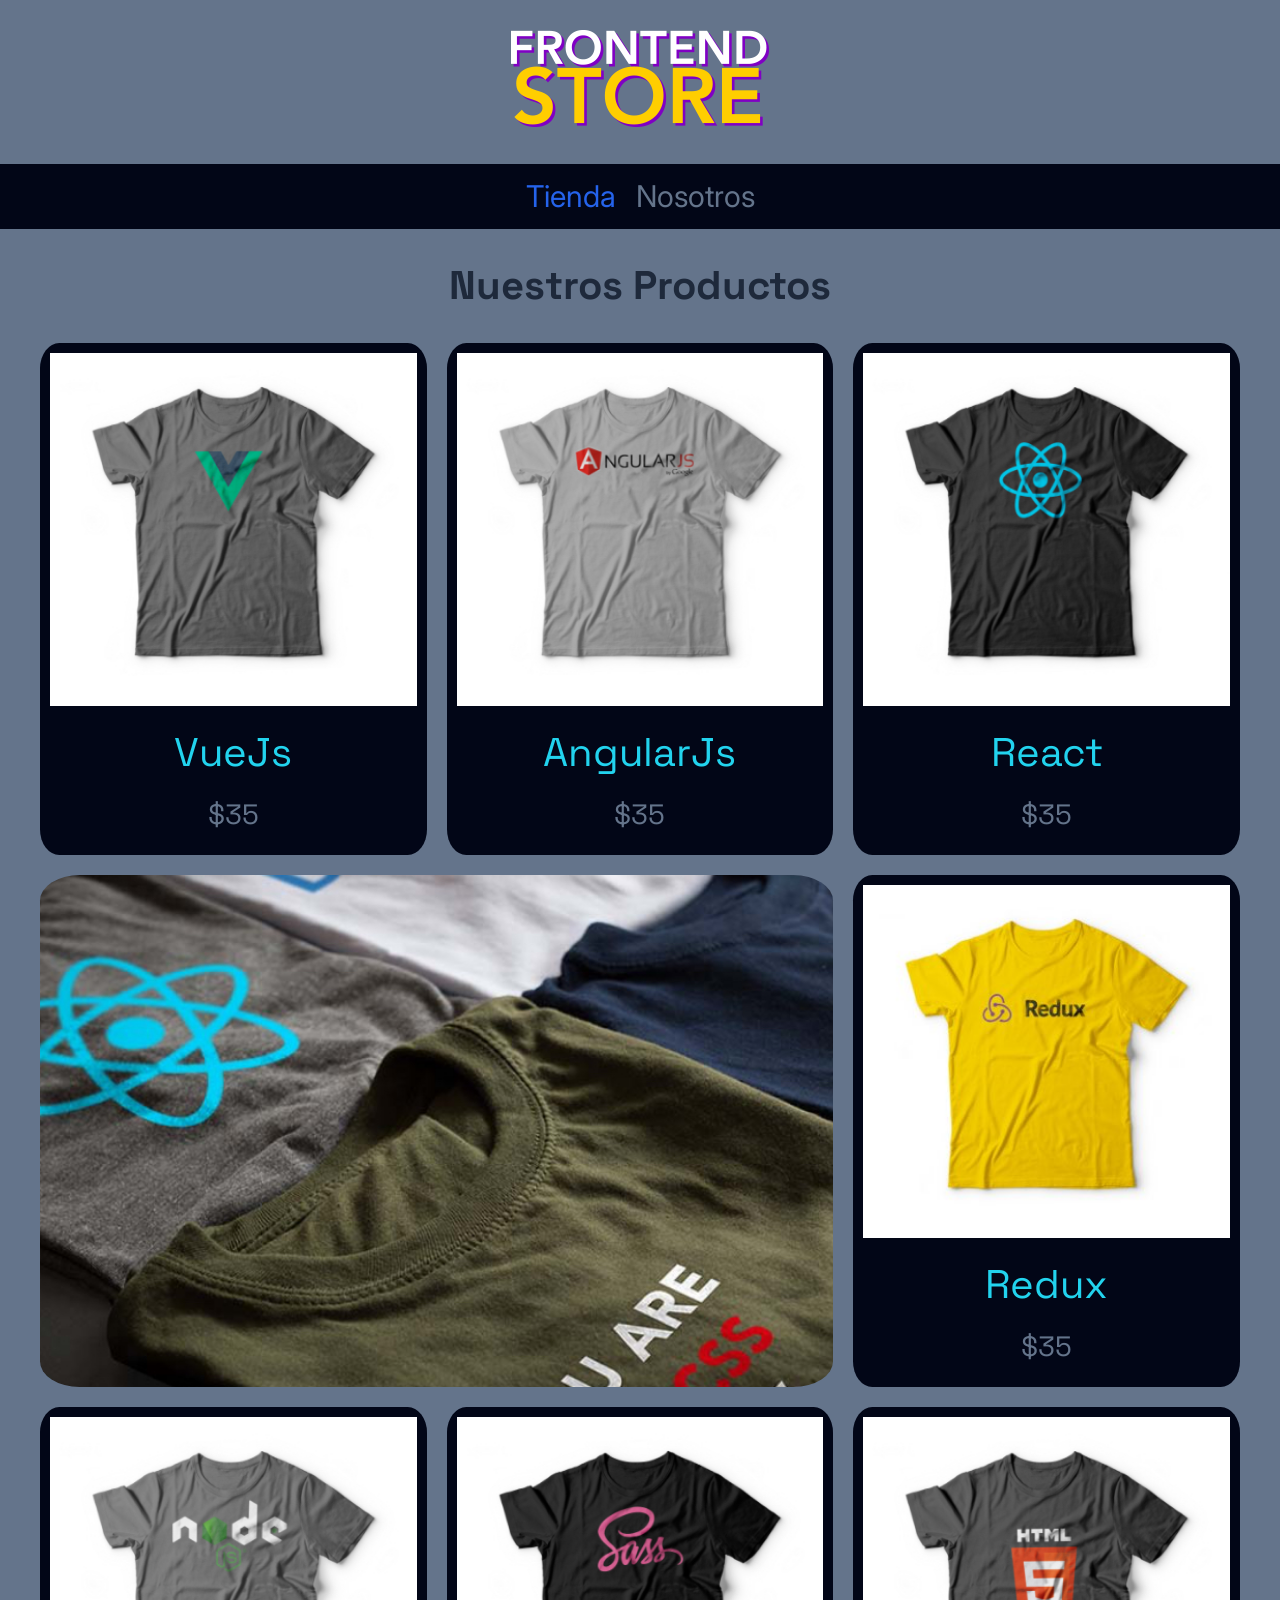
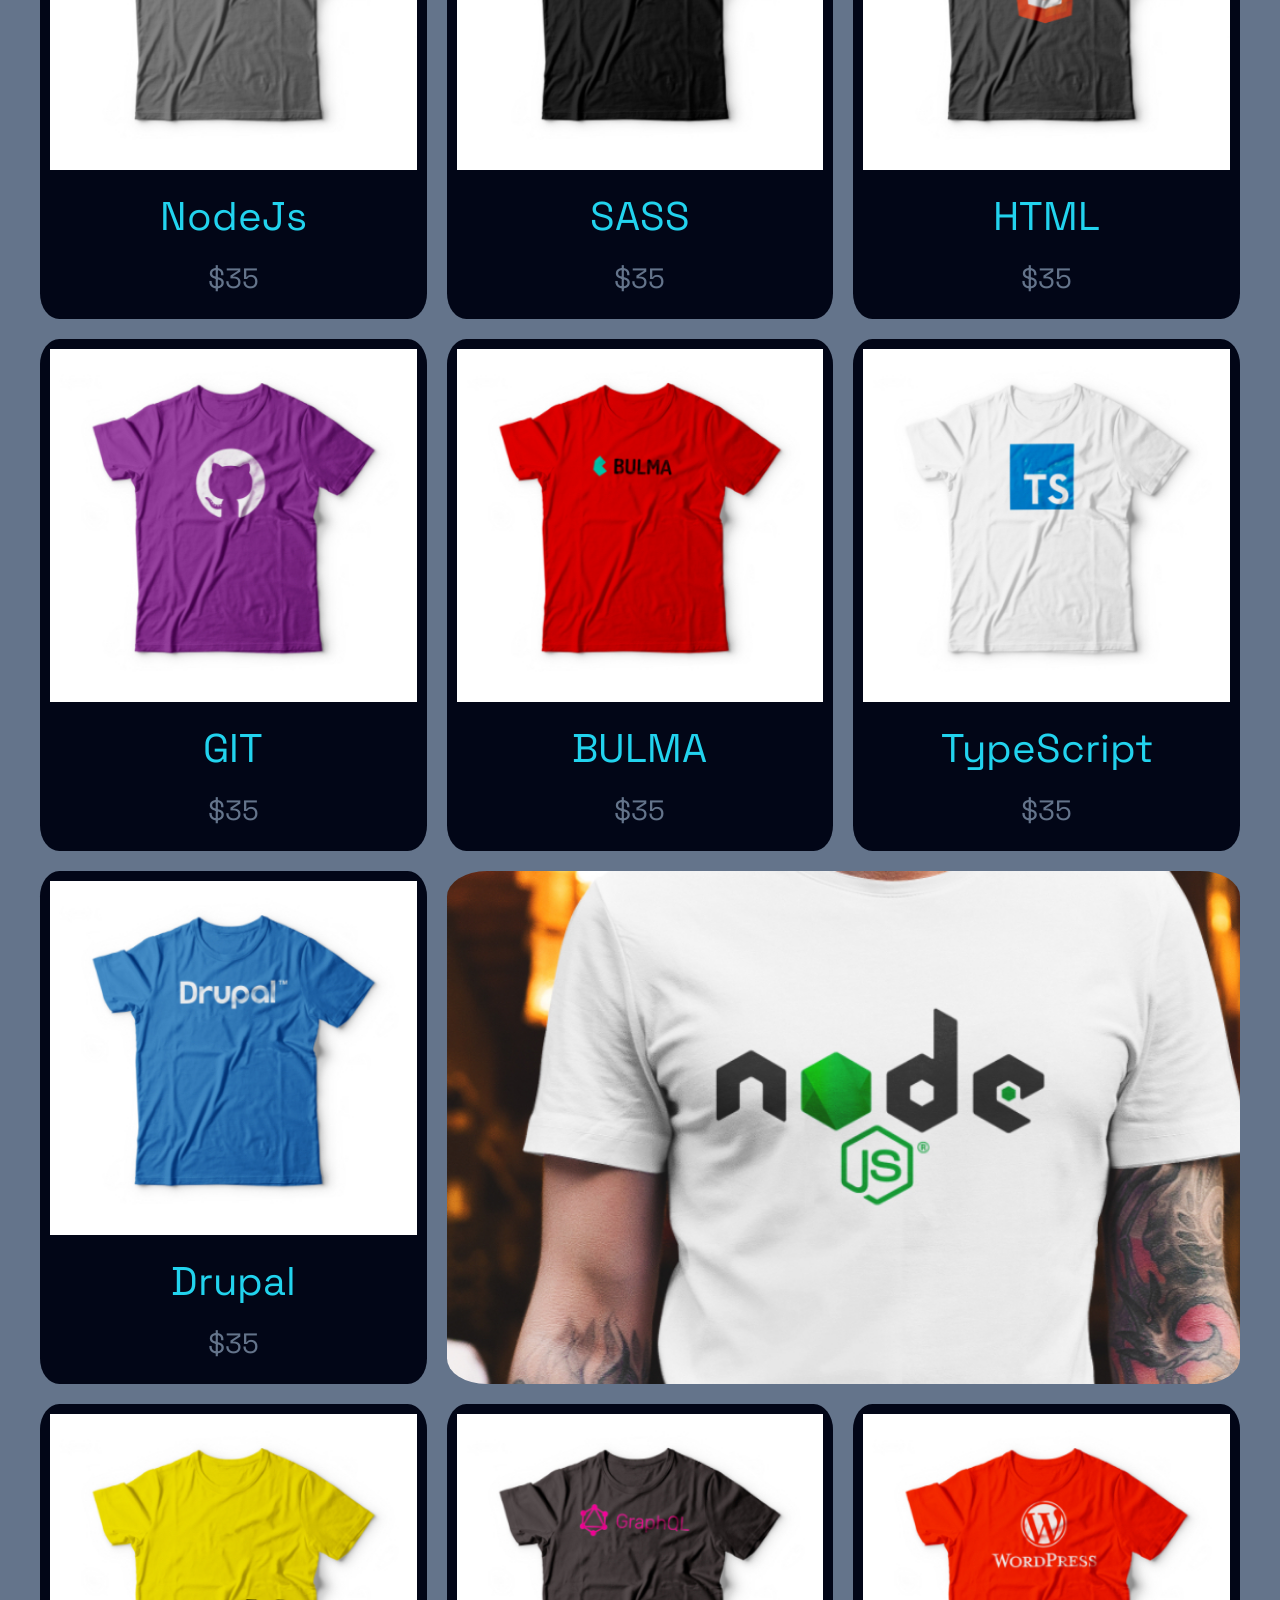
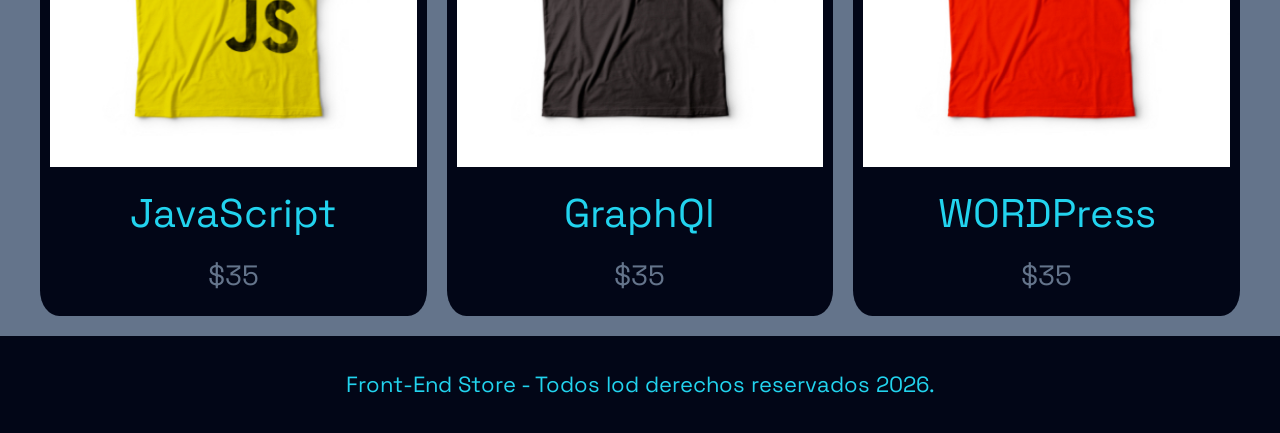
<file: index.html>
<!DOCTYPE html>
<html lang="en">
<head>
    <meta charset="UTF-8">
    <meta name="viewport" content="width=device-width, initial-scale=1.0">
    <title>Front End Store</title>
    <link rel="stylesheet" href="styles/normalize.css">
    <link href="https://fonts.googleapis.com/css2?family=Inter:wght@400;500;600&family=Space+Grotesk:wght@500;600;700&display=swap"
    rel="stylesheet">
    <link rel="stylesheet" href="styles/style.css">
</head>
<body>
    <header class="header">
        <a href="index.html">
            <img class="header__logo" src="img/logo.png" alt="Logotipo de Front End Store">
        </a>
    </header>
    <nav class="navigation">
    <a class="navigation__link navigation__link--asset" href="index.html">Tienda</a>
    <a class="navigation__link" href="nosotros.html">Nosotros</a>
    </nav>

    <main class="container">
        <h1>Nuestros Productos</h1>

        <div class="grid">
            <div class="products">
                <a href="producto.html">
                <img class="products__image" src="img/1.jpg" alt="Camisa 1">
                <div class="products__information">
                    <p class="products__name">VueJs</p>
                    <p class="products__price">$35</p>
                </div>
                </a>
            </div>
            <div class="products">
                <a href="producto.html">
                <img class="products__image" src="img/2.jpg" alt="Camisa 2">
                <div class="products__information">
                    <p class="products__name">AngularJs</p>
                    <p class="products__price">$35</p>
                </div>
                </a>
            </div>
            <div class="products">
                <a href="producto.html">
                <img class="products__image" src="img/3.jpg" alt="Camisa 3">
                <div class="products__information">
                    <p class="products__name">React</p>
                    <p class="products__price">$35</p>
                </div>
                </a>
            </div>
            <div class="products">
                <a href="producto.html">
                <img class="products__image" src="img/4.jpg" alt="Camisa 4">
                <div class="products__information">
                    <p class="products__name">Redux</p>
                    <p class="products__price">$35</p>
                </div>
                </a>
            </div>
            <div class="products">
                <a href="producto.html">
                <img class="products__image" src="img/5.jpg" alt="Camisa 5">
                <div class="products__information">
                    <p class="products__name">NodeJs</p>
                    <p class="products__price">$35</p>
                </div>
                </a>
            </div>
            <div class="products">
                <a href="producto.html">
                <img class="products__image" src="img/6.jpg" alt="Camisa 6">
                <div class="products__information">
                    <p class="products__name">SASS</p>
                    <p class="products__price">$35</p>
                </div>
                </a>
            </div>
            <div class="products">
                <a href="producto.html">
                <img class="products__image" src="img/7.jpg" alt="Camisa 7">
                <div class="products__information">
                    <p class="products__name">HTML</p>
                    <p class="products__price">$35</p>
                </div>
                </a>
            </div>
            <div class="products">
                <a href="producto.html">
                <img class="products__image" src="img/8.jpg" alt="Camisa 8">
                <div class="products__information">
                    <p class="products__name">GIT</p>
                    <p class="products__price">$35</p>
                </div>
                </a>
            </div>
            <div class="products">
                <a href="producto.html">
                <img class="products__image" src="img/9.jpg" alt="Camisa 9">
                <div class="products__information">
                    <p class="products__name">BULMA</p>
                    <p class="products__price">$35</p>
                </div>
                </a>
            </div>
            <div class="products">
                <a href="producto.html">
                <img class="products__image" src="img/10.jpg" alt="Camisa 10">
                <div class="products__information">
                    <p class="products__name">TypeScript</p>
                    <p class="products__price">$35</p>
                </div>
                </a>
            </div>
            <div class="products">
                <a href="producto.html">
                <img class="products__image" src="img/11.jpg" alt="Camisa 11">
                <div class="products__information">
                    <p class="products__name">Drupal</p>
                    <p class="products__price">$35</p>
                </div>
                </a>
            </div>
            <div class="products">
                <a href="producto.html">
                <img class="products__image" src="img/12.jpg" alt="Camisa 12">
                <div class="products__information">
                    <p class="products__name">JavaScript</p>
                    <p class="products__price">$35</p>
                </div>
                </a>
            </div>
            <div class="products">
                <a href="producto.html">
                <img class="products__image" src="img/13.jpg" alt="Camisa 13">
                <div class="products__information">
                    <p class="products__name">GraphQl</p>
                    <p class="products__price">$35</p>
                </div>
                </a>
            </div>
            <div class="products">
                <a href="producto.html">
                <img class="products__image" src="img/14.jpg" alt="Camisa 14">
                <div class="products__information">
                    <p class="products__name">WORDPress</p>
                    <p class="products__price">$35</p>
                </div>
                </a>
            </div>
            <div class="graphic graphic--shirts"></div>
            <div class="graphic graphic--node"></div>

        </div>
    </main>

    <footer class="footer">
        <p class="footer__text">Front-End Store - Todos lod derechos reservados 2026.</p>
    </footer>
</body>
</html>
</file>
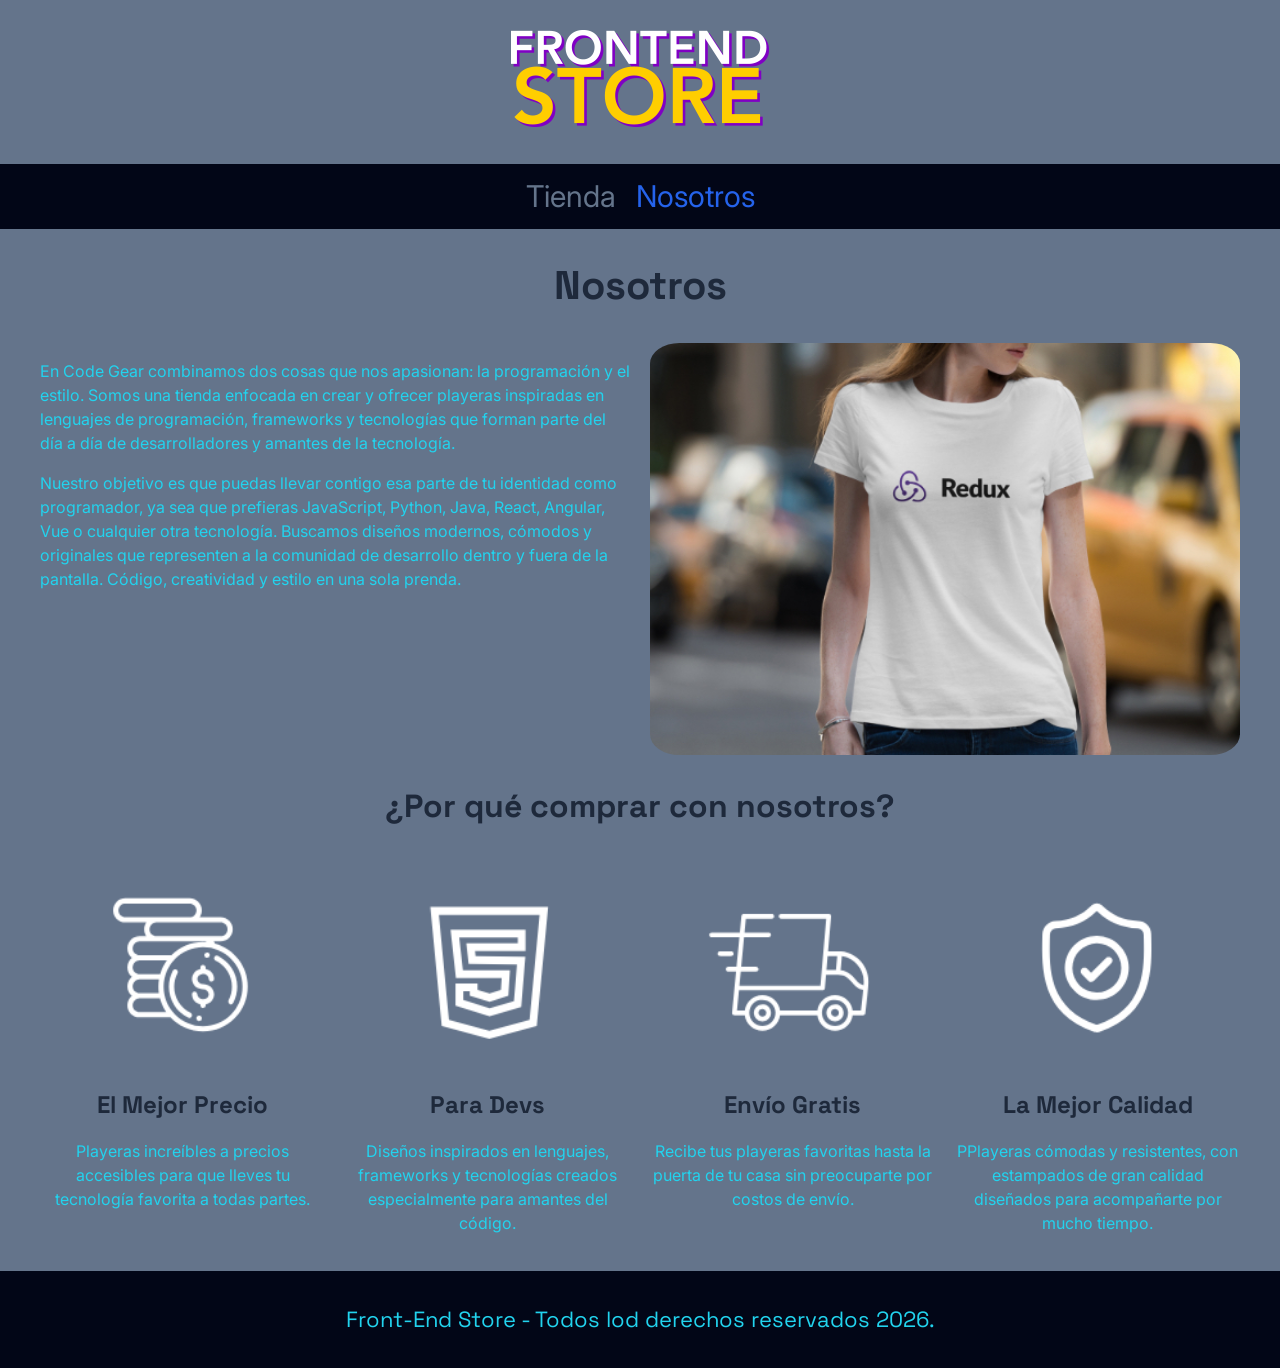
<file: nosotros.html>
<!DOCTYPE html>
<html lang="en">
<head>
    <meta charset="UTF-8">
    <meta name="viewport" content="width=device-width, initial-scale=1.0">
    <title>Front End Store</title>
    <link rel="stylesheet" href="styles/normalize.css">
    <link href="https://fonts.googleapis.com/css2?family=Inter:wght@400;500;600&family=Space+Grotesk:wght@500;600;700&display=swap"
    rel="stylesheet">
    <link rel="stylesheet" href="styles/style.css">
</head>
<body>
    <header class="header">
        <a href="index.html">
            <img class="header__logo" src="img/logo.png" alt="Logotipo de Front End Store">
        </a>
    </header>
    <nav class="navigation">
    <a class="navigation__link" href="index.html">Tienda</a>
    <a class="navigation__link navigation__link--asset" href="nosotros.html">Nosotros</a>
    </nav>

    <main class="container">
        <h1>Nosotros </h1>
        <div class="about-us">
            <div class="about-us__content">
                <p>En Code Gear combinamos dos cosas que nos apasionan: la programación y el estilo. Somos una tienda enfocada en crear y ofrecer playeras inspiradas en lenguajes de programación, frameworks y tecnologías que forman parte del día a día de desarrolladores y amantes de la tecnología.</p>
                <p>Nuestro objetivo es que puedas llevar contigo esa parte de tu identidad como programador, ya sea que prefieras JavaScript, Python, Java, React, Angular, Vue o cualquier otra tecnología. Buscamos diseños modernos, cómodos y originales que representen a la comunidad de desarrollo dentro y fuera de la pantalla.

                Código, creatividad y estilo en una sola prenda.</p>
            </div>
            <img class="about-us__image" src="img/nosotros.jpg" alt="About us">
        </div>
    </main>

    <section class="shopping-cart container">
        <h2 class="buy-degree">¿Por qué comprar con nosotros?</h2>
        <div class="blocks">
            <div class="block">
                <img class="block__image" src="img/icono_1.png" alt="Why buy">
                <h3 class="title-block">El Mejor Precio</h3>
                <p>Playeras increíbles a precios accesibles para que lleves tu tecnología favorita a todas partes.</p>
            </div>

            <div class="block">
                <img class="block__image" src="img/icono_2.png" alt="Why buy">
                <h3 class="title-block">Para Devs</h3>
                <p>Diseños inspirados en lenguajes, frameworks y tecnologías creados especialmente para amantes del código.</p>
            </div>

            <div class="block">
                <img class="block__image" src="img/icono_3.png" alt="Why buy">
                <h3 class="title-block">Envío Gratis</h3>
                <p>Recibe tus playeras favoritas hasta la puerta de tu casa sin preocuparte por costos de envío.</p>
            </div>

            <div class="block">
                <img class="block__image" src="img/icono_4.png" alt="Why buy">
                <h3 class="title-block">La Mejor Calidad</h3>
                <p>PPlayeras cómodas y resistentes, con estampados de gran calidad diseñados para acompañarte por mucho tiempo.</p>
            </div>

        </div>
    </section>

    <footer class="footer">
        <p class="footer__text">Front-End Store - Todos lod derechos reservados 2026.</p>
    </footer>
</body>
</html>
</file>
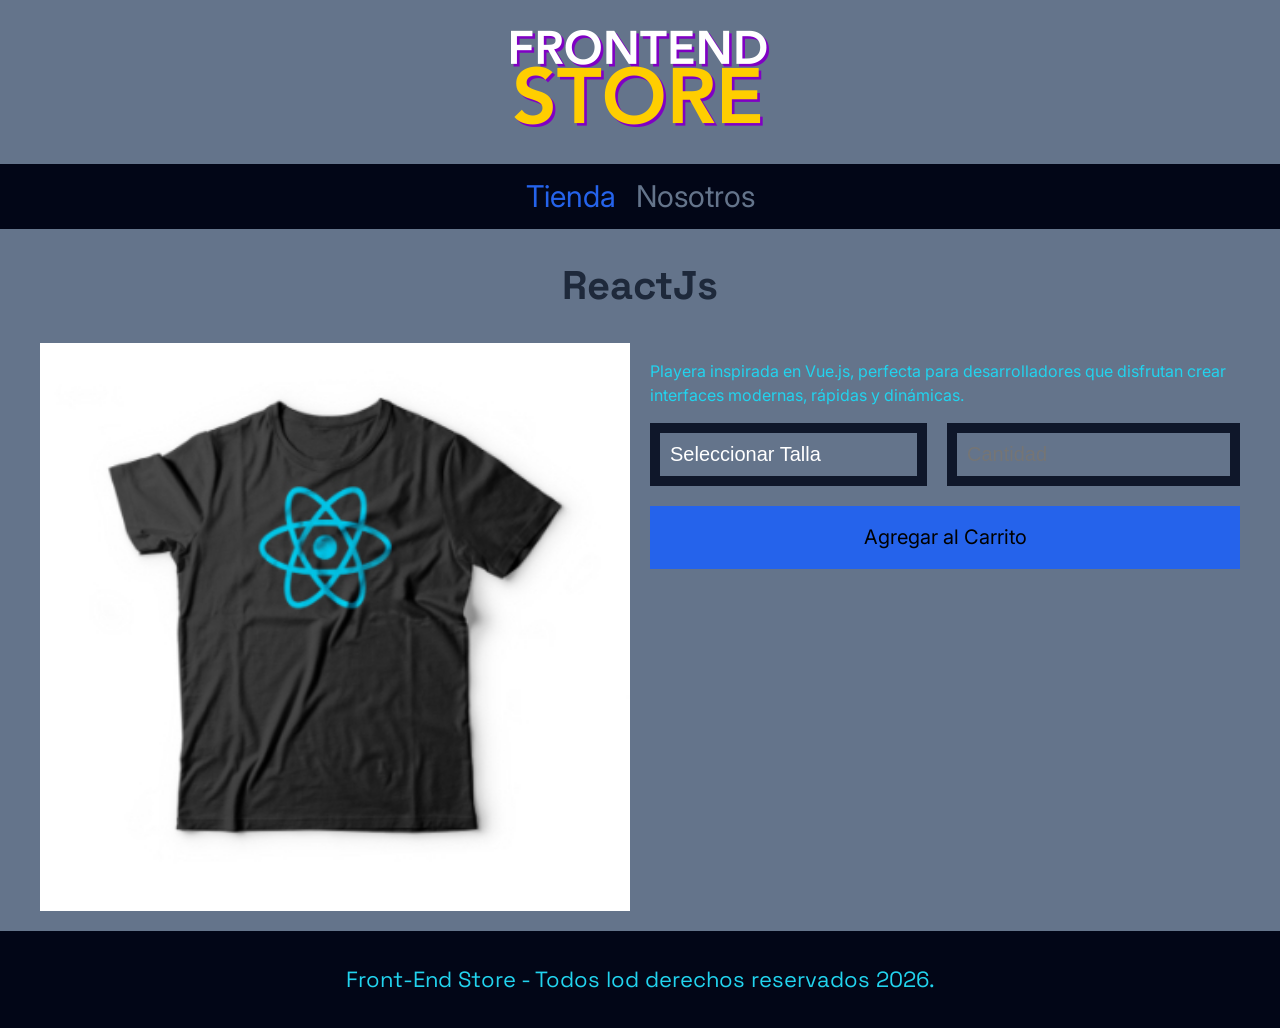
<file: producto.html>
<!DOCTYPE html>
<html lang="en">
<head>
    <meta charset="UTF-8">
    <meta name="viewport" content="width=device-width, initial-scale=1.0">
    <title>Front End Store</title>
    <link rel="stylesheet" href="styles/normalize.css">
    <link href="https://fonts.googleapis.com/css2?family=Inter:wght@400;500;600&family=Space+Grotesk:wght@500;600;700&display=swap"
    rel="stylesheet">
    <link rel="stylesheet" href="styles/style.css">
</head>
<body>
    <header class="header">
        <a href="index.html">
            <img class="header__logo" src="img/logo.png" alt="Logotipo de Front End Store">
        </a>
    </header>
    <nav class="navigation">
    <a class="navigation__link navigation__link--asset" href="index.html">Tienda</a>
    <a class="navigation__link" href="nosotros.html">Nosotros</a>
    </nav>

    <main class="container">
        <h1>ReactJs</h1>
        <div class="shirt">
            <img class="shirt__image" src="img/3.jpg" alt="shirtReactJS">

            <div class="shirt__content">
                <p>Playera inspirada en Vue.js, perfecta para desarrolladores que disfrutan crear interfaces modernas, rápidas y dinámicas.</p>
                <form class="form">
                    <select class="form__field">
                        <option disabled selected>Seleccionar Talla</option>
                        <option>Chica</option>
                        <option>Mediana</option>
                        <option>Grande</option>
                        <option>Extra Grande</option>
                    </select>
                    <input class="form__field" type="number" placeholder="Cantidad" min="1">
                    <input class="form__submit" type="submit" value="Agregar al Carrito">
                </form>
            </div>
        </div>

    </main>

    <footer class="footer">
        <p class="footer__text">Front-End Store - Todos lod derechos reservados 2026.</p>
    </footer>
</body>
</html>
</file>
<file: styles/style.css>
:root {
    --primario: #0F172A;          /* Azul noche */
    --primario-oscuro: #020617;   /* Fondo más oscuro */

    --secundario: #2563EB;        /* Azul eléctrico */
    --secundario-claro: #3B82F6;  /* Hover / detalles */

    --acento: #22D3EE;            /* Cyan */

    --blanco: #FFFFFF;
    --fondo: #F1F5F9;

    --texto: #1E293B;
    --texto-secundario: #64748B;

    --card: #FFFFFF;

    --titulos: 'Space Grotesk', sans-serif;
    --subtitulos: 'Inter', sans-serif;
}
html {
    box-sizing: border-box;
    font-size: 62.5%;
}
*, *:before, *:after {
    box-sizing: inherit;
}
body{
    background-color: var(--texto-secundario);
    font-size: 1.6rem;
    line-height: 1.5;
}
p{
    font-size: 1.6rem;
    font-family: 'Inter', sans-serif;
    color: var(--acento);
}
a{
    text-decoration: none;
    color: var(--texto);
}
img{
    width: 100%;
}
.container{
    max-width: 120rem;
    margin: 0 auto;
}
h1,h2,h3{
    text-align: center;
    color: var(--texto);
    font-family: var(--titulos);

}
h1{
    font-size: 4rem;
}
h2{
    font-size: 3.2rem;
}
h3{
    font-size: 2.4rem;
}

/** Introduction to BEM: (Block, Element, Modifier) es una metodología y convención de nombres para escribir clases en CSS de forma limpia, modular y fácil de mantener. **/

.header{
    display: flex;
    justify-content: center;
}
.header__logo{
    margin: 3rem 0;
}

.footer{
    background-color: var(--primario-oscuro);
    padding: 1rem 0;
    margin-top: 2rem;
}
.footer__text{
    text-align: center;
    font-family: var(--titulos);
    font-size: 2.2rem;
}


.navigation{
    background-color: var(--primario-oscuro);
    padding: 1rem 0;
    display: flex;
    justify-content: center;
    gap: 2rem;
}
.navigation__link{
    font-family: var(--subtitulos);
    color: var(--texto-secundario);
    font-size: 3rem;
}   
.navigation__link--asset,
.navigation__link:hover{
    color: var(--secundario);
}
.grid{
    display: grid;
    grid-template-columns: repeat(2, 1fr);
    gap: 2rem;
}
@media (min-width: 768px){
    .grid{
        grid-template-columns: repeat(3 ,1fr);
    }
}

.products{
    background-color: var(--primario-oscuro);
    padding: 1rem;
    border-radius: 5%;
}
.products__name{
    font-size: 4rem;
}
.products__price{
    font-size: 2.8rem;
    color: var(--texto-secundario);
}
.products__name,
.products__price{
    font-family: var(--titulos);
    margin: 1rem 0;
    text-align: center;
}
.graphic{
    min-height: 30rem;
    background-repeat: no-repeat;
    background-size: cover;
    grid-column: 1 / 3;

}
.graphic--shirts{
    grid-row: 2 / 3;
    background-image: url(../img/grafico1.jpg);
    border-radius: 5%;
}
.graphic--node{
    background-image: url(../img/grafico2.jpg);
    grid-row: 8 / 9;
    border-radius: 5%;
}
@media(min-width:768px){
    .graphic--node{
    grid-row: 5 / 6;
    grid-column: 2/ 4;
}   
}
.about-us{
    display: grid;
    grid-template-rows: repeat(2, auto);
}
@media(min-width:768px){
    .about-us{
    grid-template-columns: repeat(2,1fr);
    column-gap: 2rem;
    }
}
.about-us__image{
    grid-row: 1 / 2;
    border-radius: 5%; 
}
@media(min-width:768px){
    .about-us__image{
        grid-column: 2 / 3;
    }
}
.blocks{
    display: grid;
    grid-template-columns: repeat(2, 1fr);
    gap: 2rem;
}
@media(min-width:768px){
    .blocks{
        grid-template-columns: repeat(4, 1fr);
    }
}
.block{
    text-align: center;

}
.title-block{
    margin: 0%;
}
@media(min-width:768px){
    .shirt{
        display: grid;
        grid-template-columns: repeat(2,1fr);
        column-gap: 2rem;
    }
}
.form{
    display: grid;
    grid-template-columns: repeat(2,1fr);
    gap: 2rem;
}
.form__field{
    border: 1rem solid var(--primario);
    background-color: transparent;
    color: var(--blanco);
    font-size: 2rem;
    font-family: Arial, Helvetica, sans-serif;
    padding: 1rem;
    appearance: none;
}

.form__submit{
    background-color: var(--secundario);
    border: none;
    font-size: 2rem;
    font-family: var(--subtitulos);
    padding: 2rem;
    transition: background-color .3s ease;
    grid-column: 1/3;
}
.form__submit:hover{
    cursor: pointer;
    background-color: var(--secundario-claro);
}
</file>
